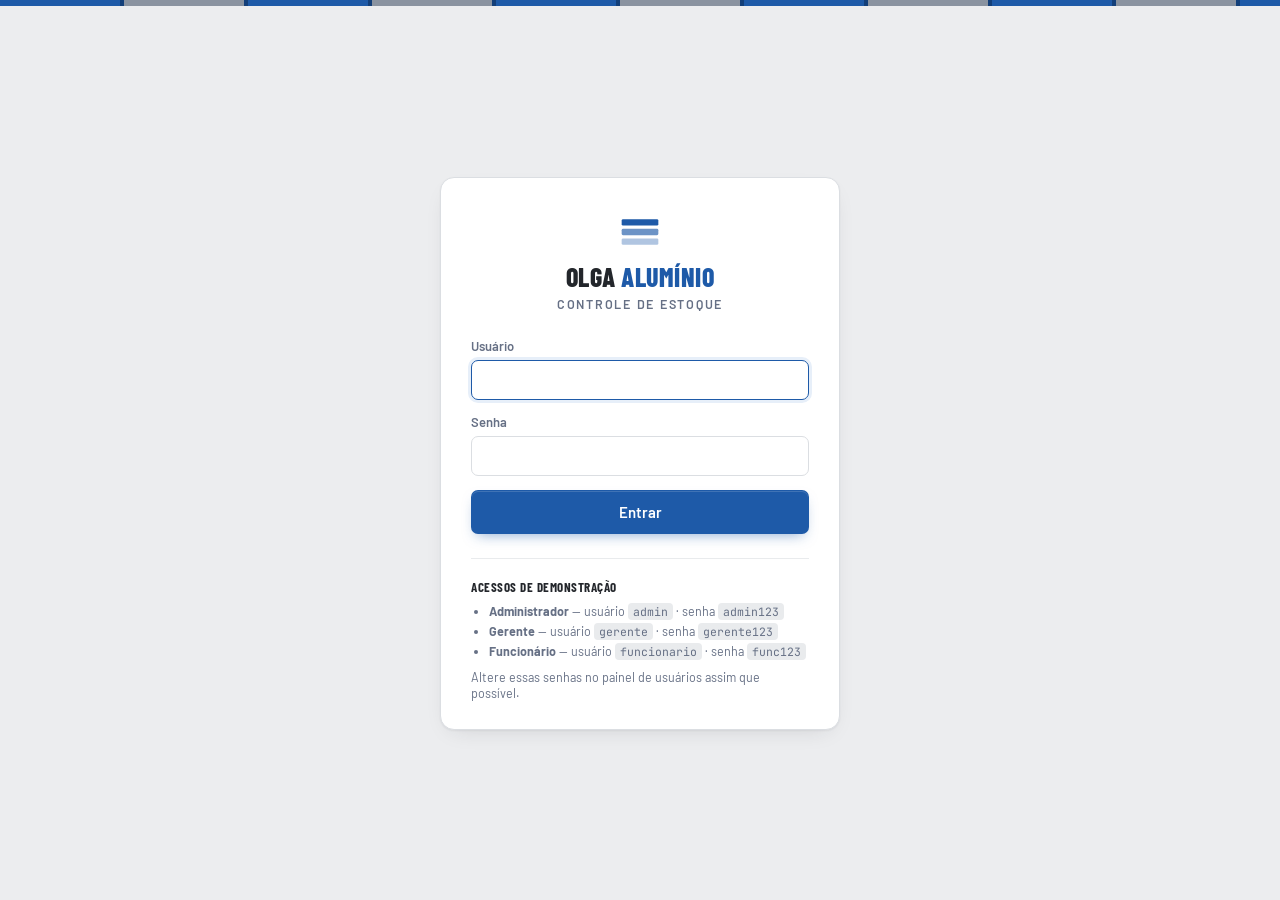
<file: index.html>
<!DOCTYPE html>
<html lang="pt-BR">
<head>
<meta charset="UTF-8">
<meta name="viewport" content="width=device-width, initial-scale=1.0">
<title>Olga Alumínio — Controle de Estoque</title>
<link rel="icon" type="image/png" href="favicon.png">
<link rel="icon" type="image/png" sizes="32x32" href="favicon-32.png">
<link rel="apple-touch-icon" href="apple-touch-icon.png">
<link rel="preconnect" href="https://fonts.googleapis.com">
<link rel="preconnect" href="https://fonts.gstatic.com" crossorigin>
<link href="https://fonts.googleapis.com/css2?family=Barlow+Condensed:wght@500;600;700;800&family=Barlow:wght@400;500;600&family=JetBrains+Mono:wght@400;500;600&display=swap" rel="stylesheet">
<link rel="stylesheet" href="style.css">
<script src="auth.js"></script>
<script>
  // Guarda de sessão: se não houver usuário logado, volta para a tela de login
  // antes de o conteúdo da página ser desenhado.
  if (!OlgaAuth.sessaoAtual()) {
    window.location.replace("login.html");
  }
</script>
</head>
<body>

<div class="rail"></div>

<header class="topbar">
  <div class="brand">
    <svg class="brand-mark" viewBox="0 0 48 48" fill="none" xmlns="http://www.w3.org/2000/svg" aria-hidden="true">
      <rect x="4" y="10" width="40" height="7" rx="1.5" fill="currentColor"/>
      <rect x="4" y="20.5" width="40" height="7" rx="1.5" fill="currentColor" opacity="0.65"/>
      <rect x="4" y="31" width="40" height="7" rx="1.5" fill="currentColor" opacity="0.35"/>
    </svg>
    <div class="brand-text">
      <h1>OLGA <span>ALUMÍNIO</span></h1>
      <p>Controle de Estoque</p>
    </div>
  </div>
  <div class="topbar-actions">
    <button class="btn btn-ghost" id="btnExport" type="button">Exportar CSV</button>
    <button class="btn btn-primary" id="btnNew" type="button">+ Novo item</button>
    <button class="btn btn-ghost" id="btnUsuarios" type="button" hidden>Usuários</button>
    <div class="user-chip">
      <span class="user-chip-name" id="userNome"></span>
      <span class="user-chip-role" id="userRole"></span>
    </div>
    <button class="btn btn-ghost" id="btnSair" type="button">Sair</button>
  </div>
</header>

<main class="layout">

  <section class="kpis" aria-label="Resumo do estoque">
    <div class="kpi-card">
      <span class="kpi-eyebrow">01 — Itens</span>
      <strong class="kpi-value" id="kpiTotalItens">0</strong>
      <span class="kpi-label">produtos cadastrados</span>
    </div>
    <div class="kpi-card">
      <span class="kpi-eyebrow">02 — Volume</span>
      <strong class="kpi-value" id="kpiTotalUnidades">0</strong>
      <span class="kpi-label">unidades em estoque</span>
    </div>
    <div class="kpi-card">
      <span class="kpi-eyebrow">03 — Valor</span>
      <strong class="kpi-value" id="kpiValorTotal">R$ 0,00</strong>
      <span class="kpi-label">valor total em estoque</span>
    </div>
    <div class="kpi-card kpi-alert">
      <span class="kpi-eyebrow">04 — Atenção</span>
      <strong class="kpi-value" id="kpiBaixoEstoque">0</strong>
      <span class="kpi-label">itens abaixo do mínimo</span>
    </div>
  </section>

  <section class="toolbar" aria-label="Filtros">
    <input type="search" id="busca" class="input search" placeholder="Buscar por código ou nome…" autocomplete="off">
    <select id="filtroCategoria" class="input select"></select>
    <select id="filtroStatus" class="input select">
      <option value="todos">Todos os status</option>
      <option value="baixo">Abaixo do mínimo</option>
      <option value="ok">Estoque normal</option>
    </select>
  </section>

  <section class="table-wrap">
    <table class="stock-table">
      <thead>
        <tr>
          <th data-sort="codigo">Código</th>
          <th data-sort="nome">Produto</th>
          <th data-sort="categoria">Categoria</th>
          <th data-sort="quantidade" class="num">Qtd.</th>
          <th>Unid.</th>
          <th data-sort="minimo" class="num">Mínimo</th>
          <th data-sort="preco" class="num">Preço unit.</th>
          <th class="num">Total</th>
          <th class="actions">Ações</th>
        </tr>
      </thead>
      <tbody id="tbody"></tbody>
    </table>
    <p class="empty-state" id="emptyState" hidden>
      Nenhum item no pátio. Cadastre o primeiro perfil, chapa ou acessório para começar o controle.
    </p>
  </section>

</main>

<div class="drawer-overlay" id="overlay" hidden></div>
<aside class="drawer" id="drawer" aria-hidden="true">
  <form id="form" novalidate>
    <div class="drawer-head">
      <h2 id="drawerTitle">Novo item</h2>
      <button type="button" class="btn-close" id="btnClose" aria-label="Fechar">×</button>
    </div>

    <input type="hidden" id="itemId">

    <label class="field">
      <span>Código</span>
      <input type="text" id="fCodigo" required placeholder="Ex.: AL-1001" class="input">
    </label>

    <label class="field">
      <span>Nome do produto</span>
      <input type="text" id="fNome" required placeholder="Ex.: Perfil U 6m anodizado" class="input">
    </label>

    <label class="field">
      <span>Categoria</span>
      <input type="text" id="fCategoria" required list="listaCategorias" placeholder="Ex.: Perfis, Chapas, Acessórios" class="input">
      <datalist id="listaCategorias"></datalist>
    </label>

    <div class="field-row">
      <label class="field">
        <span>Quantidade</span>
        <input type="number" id="fQuantidade" required min="0" step="1" class="input">
      </label>
      <label class="field">
        <span>Unidade</span>
        <input type="text" id="fUnidade" required placeholder="un, m, kg, barra" class="input">
      </label>
    </div>

    <div class="field-row">
      <label class="field">
        <span>Estoque mínimo</span>
        <input type="number" id="fMinimo" required min="0" step="1" class="input">
      </label>
      <label class="field">
        <span>Preço unitário (R$)</span>
        <input type="number" id="fPreco" required min="0" step="0.01" class="input">
      </label>
    </div>

    <label class="field">
      <span>Localização no pátio (opcional)</span>
      <input type="text" id="fLocal" placeholder="Ex.: Galpão 2, prateleira C4" class="input">
    </label>

    <div class="drawer-actions">
      <button type="button" class="btn btn-ghost" id="btnDelete" hidden>Excluir item</button>
      <div class="spacer"></div>
      <button type="button" class="btn btn-ghost" id="btnCancel">Cancelar</button>
      <button type="submit" class="btn btn-primary">Salvar</button>
    </div>
  </form>
</aside>

<div class="drawer-overlay" id="overlayUsuarios" hidden></div>
<aside class="drawer" id="drawerUsuarios" aria-hidden="true">
  <div class="drawer-head">
    <h2>Usuários</h2>
    <button type="button" class="btn-close" id="btnCloseUsuarios" aria-label="Fechar">×</button>
  </div>

  <div class="user-list" id="userList"></div>

  <form id="formUsuario" class="user-form">
    <h3 id="userFormTitle">Novo usuário</h3>
    <input type="hidden" id="uId">

    <label class="field">
      <span>Nome completo</span>
      <input type="text" id="uNome" class="input" required>
    </label>

    <label class="field">
      <span>Usuário (login)</span>
      <input type="text" id="uUsuario" class="input" required autocomplete="off">
    </label>

    <label class="field">
      <span>Senha</span>
      <input type="password" id="uSenha" class="input" autocomplete="new-password">
      <small class="field-hint" id="uSenhaHint">Mínimo 4 caracteres.</small>
    </label>

    <label class="field">
      <span>Função</span>
      <select id="uRole" class="input select">
        <option value="funcionario">Funcionário — só visualiza o estoque</option>
        <option value="gerente">Gerente — cadastra, edita e exporta</option>
        <option value="admin">Administrador — acesso total</option>
      </select>
    </label>

    <p class="login-error" id="userFormError" hidden></p>

    <div class="drawer-actions">
      <button type="button" class="btn btn-ghost" id="btnCancelUsuario">Limpar</button>
      <div class="spacer"></div>
      <button type="submit" class="btn btn-primary">Salvar usuário</button>
    </div>
  </form>
</aside>

<div class="toast" id="toast" role="status" aria-live="polite"></div>

<script src="script.js"></script>
</body>
</html>
</file>
<file: style.css>
:root {
  --bg: #ECEDEF;
  --surface: #FFFFFF;
  --graphite: #23262B;
  --steel: #667085;
  --steel-soft: #8A93A0;
  --line: #DBDEE2;
  --line-soft: #E9EBED;
  --blue: #1E5AA8;
  --blue-dark: #133F79;
  --blue-tint: #E7EFF9;
  --orange: #D9642B;
  --orange-tint: #FBEBE1;
  --green: #2E8B57;
  --shadow: 0 1px 2px rgba(35,38,43,0.06), 0 8px 24px -12px rgba(35,38,43,0.18);
  --radius: 10px;
}

* { box-sizing: border-box; }

body {
  margin: 0;
  background: var(--bg);
  color: var(--graphite);
  font-family: 'Barlow', system-ui, sans-serif;
  -webkit-font-smoothing: antialiased;
}

.rail {
  height: 6px;
  width: 100%;
  background: repeating-linear-gradient(
    90deg,
    var(--blue) 0px, var(--blue) 120px,
    var(--blue-dark) 120px, var(--blue-dark) 124px,
    var(--steel-soft) 124px, var(--steel-soft) 244px,
    var(--blue-dark) 244px, var(--blue-dark) 248px
  );
}

/* ---------- Topbar ---------- */

.topbar {
  display: flex;
  align-items: center;
  justify-content: space-between;
  padding: 22px clamp(20px, 4vw, 48px);
  background: var(--surface);
  border-bottom: 1px solid var(--line);
}

.brand { display: flex; align-items: center; gap: 14px; }

.brand-mark {
  width: 40px;
  height: 40px;
  color: var(--blue);
  flex-shrink: 0;
}

.brand-text h1 {
  font-family: 'Barlow Condensed', sans-serif;
  font-weight: 800;
  font-size: 26px;
  letter-spacing: 0.02em;
  margin: 0;
  line-height: 1;
  color: var(--graphite);
}
.brand-text h1 span { color: var(--blue); }

.brand-text p {
  margin: 4px 0 0;
  font-size: 12.5px;
  letter-spacing: 0.14em;
  text-transform: uppercase;
  color: var(--steel);
  font-weight: 600;
}

.topbar-actions { display: flex; gap: 10px; }

/* ---------- Buttons ---------- */

.btn {
  font-family: 'Barlow', sans-serif;
  font-weight: 600;
  font-size: 14.5px;
  padding: 10px 18px;
  border-radius: 7px;
  border: 1px solid transparent;
  cursor: pointer;
  transition: transform 0.08s ease, background 0.15s ease, border-color 0.15s ease;
}
.btn:active { transform: translateY(1px); }

.btn-primary {
  background: var(--blue);
  color: #fff;
  box-shadow: 0 1px 0 rgba(255,255,255,0.15) inset, 0 6px 14px -6px rgba(30,90,168,0.55);
}
.btn-primary:hover { background: var(--blue-dark); }

.btn-ghost {
  background: transparent;
  color: var(--graphite);
  border-color: var(--line);
}
.btn-ghost:hover { border-color: var(--steel-soft); background: var(--line-soft); }

.btn-close {
  background: none;
  border: none;
  font-size: 26px;
  line-height: 1;
  color: var(--steel);
  cursor: pointer;
  padding: 2px 6px;
}
.btn-close:hover { color: var(--graphite); }

/* ---------- Layout ---------- */

.layout {
  padding: clamp(20px, 4vw, 48px);
  max-width: 1280px;
  margin: 0 auto;
}

/* ---------- KPI cards ---------- */

.kpis {
  display: grid;
  grid-template-columns: repeat(4, 1fr);
  gap: 16px;
  margin-bottom: 28px;
}

.kpi-card {
  position: relative;
  background: var(--surface);
  border: 1px solid var(--line);
  border-radius: var(--radius);
  padding: 18px 20px 16px;
  display: flex;
  flex-direction: column;
  gap: 4px;
  overflow: hidden;
  box-shadow: var(--shadow);
}
.kpi-card::before {
  content: "";
  position: absolute;
  top: 0; left: 0; right: 0;
  height: 3px;
  background: linear-gradient(90deg, var(--steel-soft), var(--blue) 60%, var(--blue-dark));
  opacity: 0.85;
}
.kpi-card.kpi-alert::before {
  background: linear-gradient(90deg, var(--steel-soft), var(--orange) 60%, #B44B18);
}

.kpi-eyebrow {
  font-family: 'JetBrains Mono', monospace;
  font-size: 11px;
  letter-spacing: 0.06em;
  color: var(--steel);
  text-transform: uppercase;
}

.kpi-value {
  font-family: 'Barlow Condensed', sans-serif;
  font-size: 34px;
  font-weight: 700;
  line-height: 1.1;
  color: var(--graphite);
}
.kpi-alert .kpi-value { color: var(--orange); }

.kpi-label {
  font-size: 13px;
  color: var(--steel);
}

/* ---------- Toolbar ---------- */

.toolbar {
  display: flex;
  gap: 10px;
  margin-bottom: 16px;
  flex-wrap: wrap;
}

.input {
  font-family: 'Barlow', sans-serif;
  font-size: 14.5px;
  border: 1px solid var(--line);
  background: var(--surface);
  border-radius: 7px;
  padding: 10px 12px;
  color: var(--graphite);
  outline: none;
  transition: border-color 0.15s ease, box-shadow 0.15s ease;
}
.input:focus {
  border-color: var(--blue);
  box-shadow: 0 0 0 3px var(--blue-tint);
}

.search { flex: 1 1 260px; }
.select { min-width: 170px; }

/* ---------- Table ---------- */

.table-wrap {
  background: var(--surface);
  border: 1px solid var(--line);
  border-radius: var(--radius);
  overflow: hidden;
  box-shadow: var(--shadow);
}

.stock-table {
  width: 100%;
  border-collapse: collapse;
  font-size: 14px;
}

.stock-table thead th {
  text-align: left;
  font-family: 'Barlow Condensed', sans-serif;
  font-weight: 700;
  font-size: 13px;
  letter-spacing: 0.06em;
  text-transform: uppercase;
  color: var(--steel);
  background: var(--line-soft);
  padding: 12px 16px;
  border-bottom: 1px solid var(--line);
  cursor: pointer;
  user-select: none;
  white-space: nowrap;
}
.stock-table thead th:hover { color: var(--blue); }
.stock-table thead th.num,
.stock-table td.num { text-align: right; }
.stock-table thead th.actions { text-align: right; cursor: default; }

.stock-table tbody td {
  padding: 12px 16px;
  border-bottom: 1px solid var(--line-soft);
  vertical-align: middle;
}
.stock-table tbody tr:last-child td { border-bottom: none; }
.stock-table tbody tr:hover { background: #F7F8FA; }
.stock-table tbody tr.low-stock { background: var(--orange-tint); }
.stock-table tbody tr.low-stock:hover { background: #F8DFCE; }

.cell-codigo { font-family: 'JetBrains Mono', monospace; font-size: 12.5px; color: var(--steel); }
.cell-nome { font-weight: 600; }
.cell-local { display: block; font-size: 12px; color: var(--steel-soft); margin-top: 2px; }
.cell-cat {
  display: inline-block;
  font-size: 11.5px;
  font-weight: 600;
  padding: 3px 9px;
  border-radius: 100px;
  background: var(--blue-tint);
  color: var(--blue-dark);
}
.qty-badge { font-family: 'JetBrains Mono', monospace; font-weight: 600; }
.low-stock .qty-badge { color: var(--orange); }
.low-stock .qty-badge::after { content: " ⚠"; }

.row-actions { display: flex; gap: 8px; justify-content: flex-end; }
.icon-btn {
  border: 1px solid var(--line);
  background: var(--surface);
  border-radius: 6px;
  padding: 6px 10px;
  font-size: 12.5px;
  font-weight: 600;
  cursor: pointer;
  color: var(--graphite);
}
.icon-btn:hover { border-color: var(--blue); color: var(--blue); }

.empty-state {
  text-align: center;
  color: var(--steel);
  padding: 48px 20px;
  font-size: 14.5px;
}

/* ---------- Drawer ---------- */

.drawer-overlay {
  position: fixed; inset: 0;
  background: rgba(23,26,30,0.42);
  z-index: 40;
}

.drawer {
  position: fixed;
  top: 0; right: 0; bottom: 0;
  width: min(420px, 100vw);
  background: var(--surface);
  border-left: 1px solid var(--line);
  z-index: 50;
  transform: translateX(100%);
  transition: transform 0.22s ease;
  overflow-y: auto;
}
.drawer.open { transform: translateX(0); }

.drawer form { padding: 24px; display: flex; flex-direction: column; gap: 14px; }

.drawer-head {
  display: flex;
  align-items: center;
  justify-content: space-between;
  margin-bottom: 4px;
}
.drawer-head h2 {
  font-family: 'Barlow Condensed', sans-serif;
  font-size: 24px;
  font-weight: 700;
  margin: 0;
}

.field { display: flex; flex-direction: column; gap: 6px; font-size: 13px; font-weight: 600; color: var(--steel); }
.field .input { font-weight: 400; color: var(--graphite); }
.field-row { display: flex; gap: 12px; }
.field-row .field { flex: 1; }

.drawer-actions {
  display: flex;
  align-items: center;
  gap: 10px;
  margin-top: 8px;
  padding-top: 16px;
  border-top: 1px solid var(--line-soft);
}
.spacer { flex: 1; }

/* ---------- Toast ---------- */

.toast {
  position: fixed;
  bottom: 24px;
  left: 50%;
  transform: translateX(-50%) translateY(20px);
  background: var(--graphite);
  color: #fff;
  padding: 12px 20px;
  border-radius: 8px;
  font-size: 14px;
  font-weight: 500;
  opacity: 0;
  pointer-events: none;
  transition: opacity 0.2s ease, transform 0.2s ease;
  z-index: 60;
}
.toast.show { opacity: 1; transform: translateX(-50%) translateY(0); }

/* ---------- User chip (topbar) ---------- */

.user-chip {
  display: flex;
  flex-direction: column;
  align-items: flex-end;
  line-height: 1.25;
  padding: 4px 4px 4px 12px;
  border-left: 1px solid var(--line);
  margin-left: 4px;
}
.user-chip-name {
  font-size: 13.5px;
  font-weight: 600;
  color: var(--graphite);
}
.user-chip-role {
  font-family: 'JetBrains Mono', monospace;
  font-size: 10.5px;
  letter-spacing: 0.05em;
  text-transform: uppercase;
  color: var(--steel);
}
.user-chip-role[data-role="admin"] { color: var(--blue); }
.user-chip-role[data-role="gerente"] { color: #9A5B12; }
.user-chip-role[data-role="funcionario"] { color: var(--green); }

/* ---------- User management panel ---------- */

.user-list {
  padding: 20px 24px 4px;
  display: flex;
  flex-direction: column;
  gap: 8px;
  max-height: 34vh;
  overflow-y: auto;
}

.user-row {
  display: flex;
  align-items: center;
  justify-content: space-between;
  gap: 10px;
  padding: 10px 12px;
  border: 1px solid var(--line);
  border-radius: 8px;
  background: var(--line-soft);
}
.user-row-info { display: flex; flex-direction: column; gap: 2px; }
.user-row-nome { font-weight: 600; font-size: 13.5px; }
.user-row-meta { font-size: 12px; color: var(--steel); font-family: 'JetBrains Mono', monospace; }

.user-form {
  padding: 18px 24px 24px;
  border-top: 1px solid var(--line);
  display: flex;
  flex-direction: column;
  gap: 14px;
}
.user-form h3 {
  font-family: 'Barlow Condensed', sans-serif;
  font-size: 18px;
  font-weight: 700;
  margin: 4px 0 0;
}

.field-hint { font-size: 11.5px; color: var(--steel-soft); font-weight: 400; }

/* ---------- Login page ---------- */

.login-body { background: var(--bg); }

.login-wrap {
  min-height: calc(100vh - 6px);
  display: flex;
  align-items: center;
  justify-content: center;
  padding: 24px;
}

.login-card {
  width: 100%;
  max-width: 400px;
  background: var(--surface);
  border: 1px solid var(--line);
  border-radius: 14px;
  box-shadow: var(--shadow);
  padding: 32px 30px 28px;
}

.brand-center {
  flex-direction: column;
  text-align: center;
  gap: 10px;
  margin-bottom: 26px;
}
.brand-center .brand-mark { width: 44px; height: 44px; }
.brand-center .brand-text p { margin-top: 6px; }

#loginForm { display: flex; flex-direction: column; gap: 14px; }

.btn-block { width: 100%; padding: 12px 18px; font-size: 15px; }

.login-error {
  background: var(--orange-tint);
  color: #B44B18;
  border: 1px solid #F0C6A8;
  border-radius: 7px;
  padding: 9px 12px;
  font-size: 13.5px;
  margin: 0;
}

.login-hint {
  margin-top: 24px;
  padding-top: 20px;
  border-top: 1px solid var(--line-soft);
  font-size: 12.5px;
  color: var(--steel);
}
.login-hint-title {
  display: block;
  font-family: 'Barlow Condensed', sans-serif;
  font-size: 13px;
  font-weight: 700;
  letter-spacing: 0.04em;
  text-transform: uppercase;
  color: var(--graphite);
  margin-bottom: 8px;
}
.login-hint ul { margin: 0 0 10px; padding-left: 18px; display: flex; flex-direction: column; gap: 4px; }
.login-hint code {
  font-family: 'JetBrains Mono', monospace;
  background: var(--line-soft);
  padding: 1px 5px;
  border-radius: 4px;
  font-size: 11.5px;
}
.login-hint p { margin: 0; }

/* ---------- Responsive ---------- */

@media (max-width: 860px) {
  .kpis { grid-template-columns: repeat(2, 1fr); }
  .stock-table thead { display: none; }
  .stock-table, .stock-table tbody, .stock-table tr, .stock-table td { display: block; width: 100%; }
  .stock-table tbody tr { border-bottom: 6px solid var(--bg); padding: 8px 0; }
  .stock-table tbody td { display: flex; justify-content: space-between; gap: 12px; border-bottom: none; padding: 6px 16px; }
  .stock-table tbody td.num { text-align: left; }
  .stock-table tbody td::before { content: attr(data-label); font-weight: 700; color: var(--steel); font-size: 11px; text-transform: uppercase; }
  .row-actions { justify-content: flex-start; }
}

@media (max-width: 600px) {
  .kpis { grid-template-columns: 1fr 1fr; }
  .topbar { flex-direction: column; align-items: flex-start; gap: 14px; }
  .topbar-actions { width: 100%; flex-wrap: wrap; }
  .btn { flex: 1; }
  .user-chip { border-left: none; align-items: flex-start; padding-left: 4px; order: -1; width: 100%; }
}

@media (prefers-reduced-motion: reduce) {
  .drawer, .toast, .btn { transition: none; }
}
</file>
